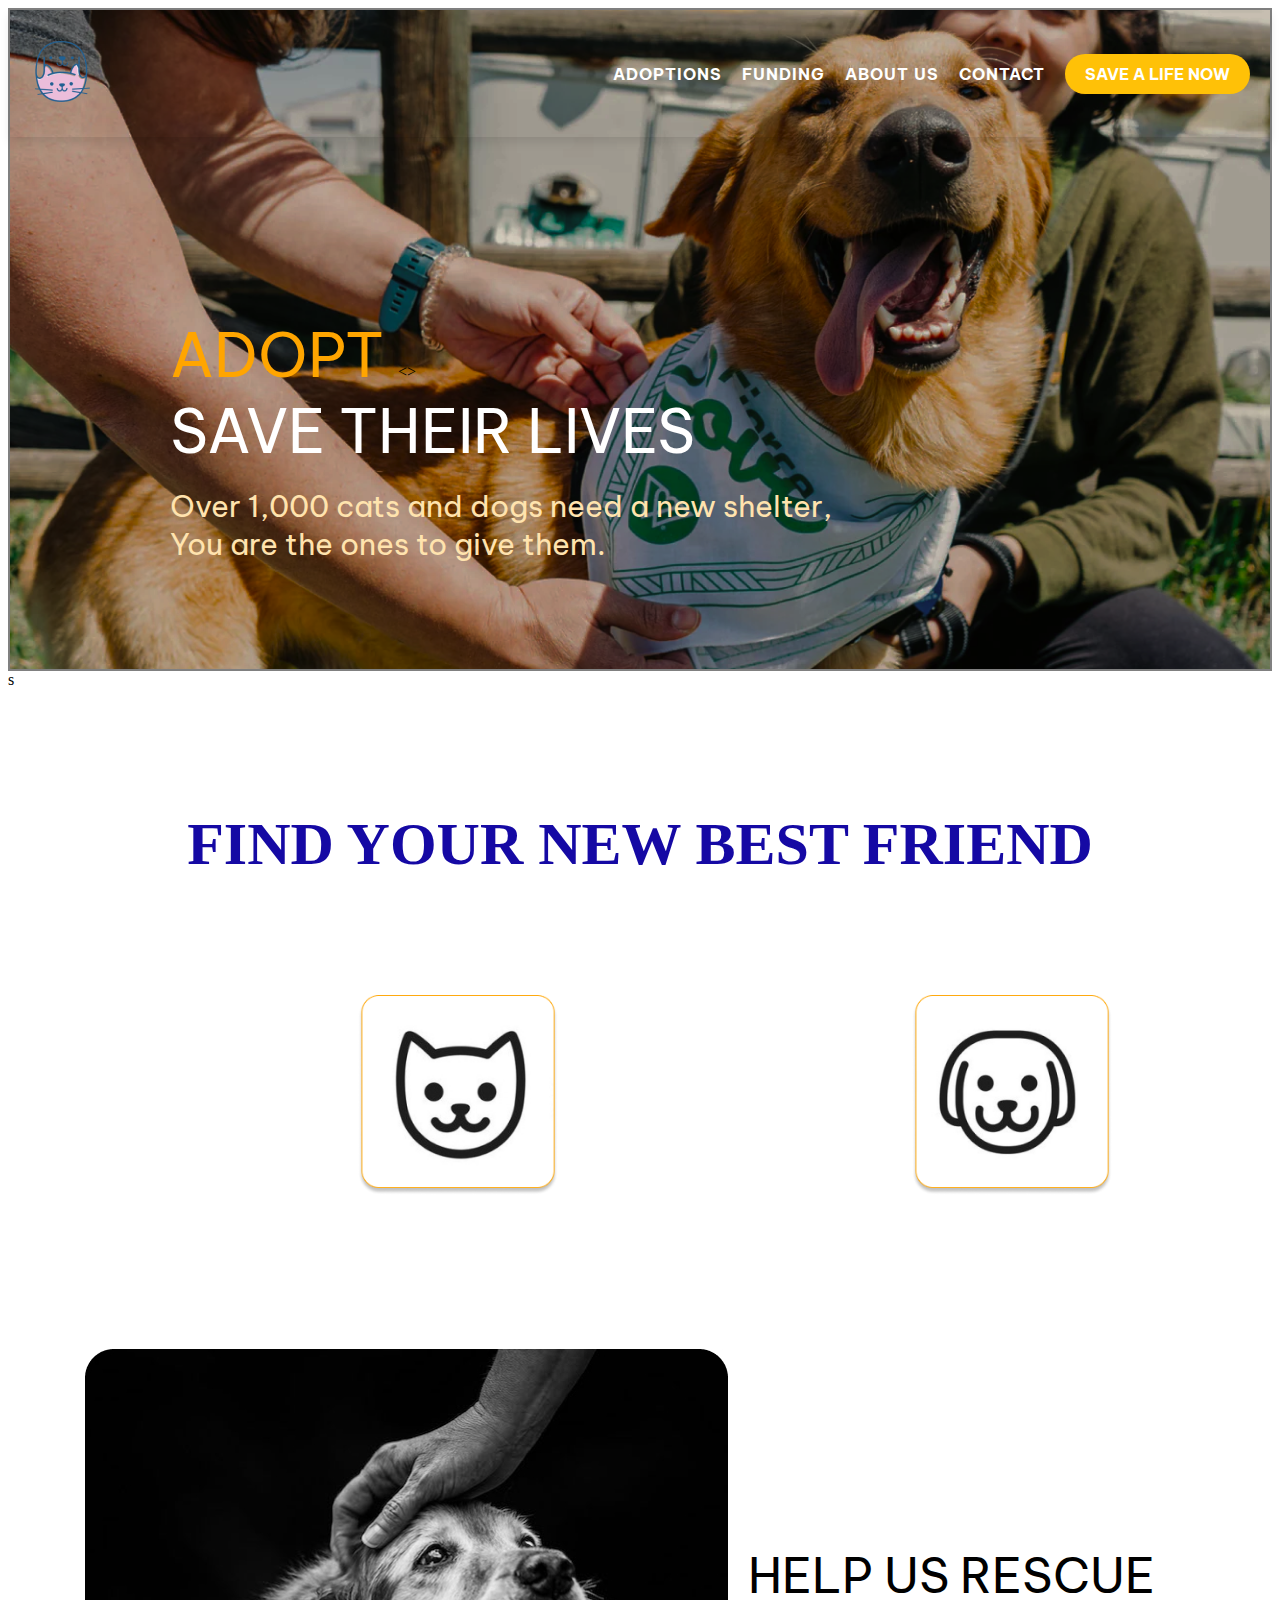
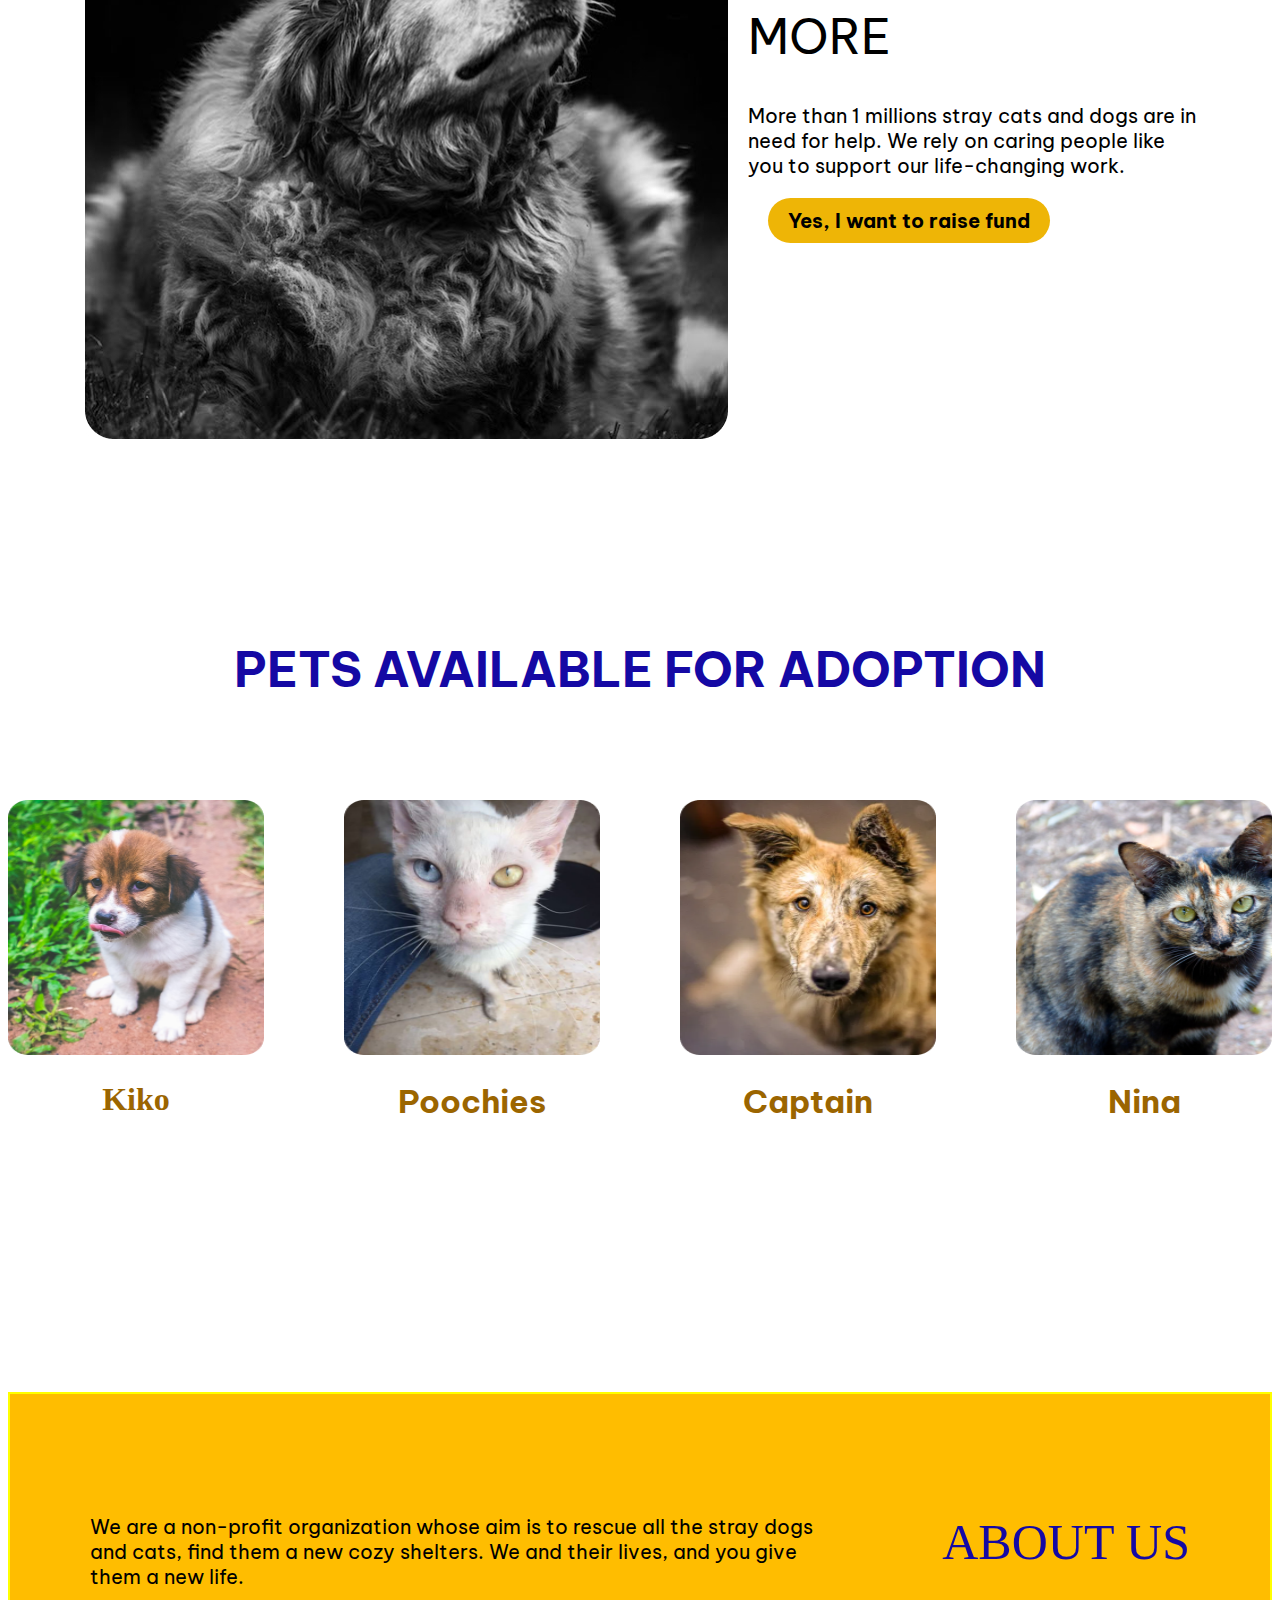
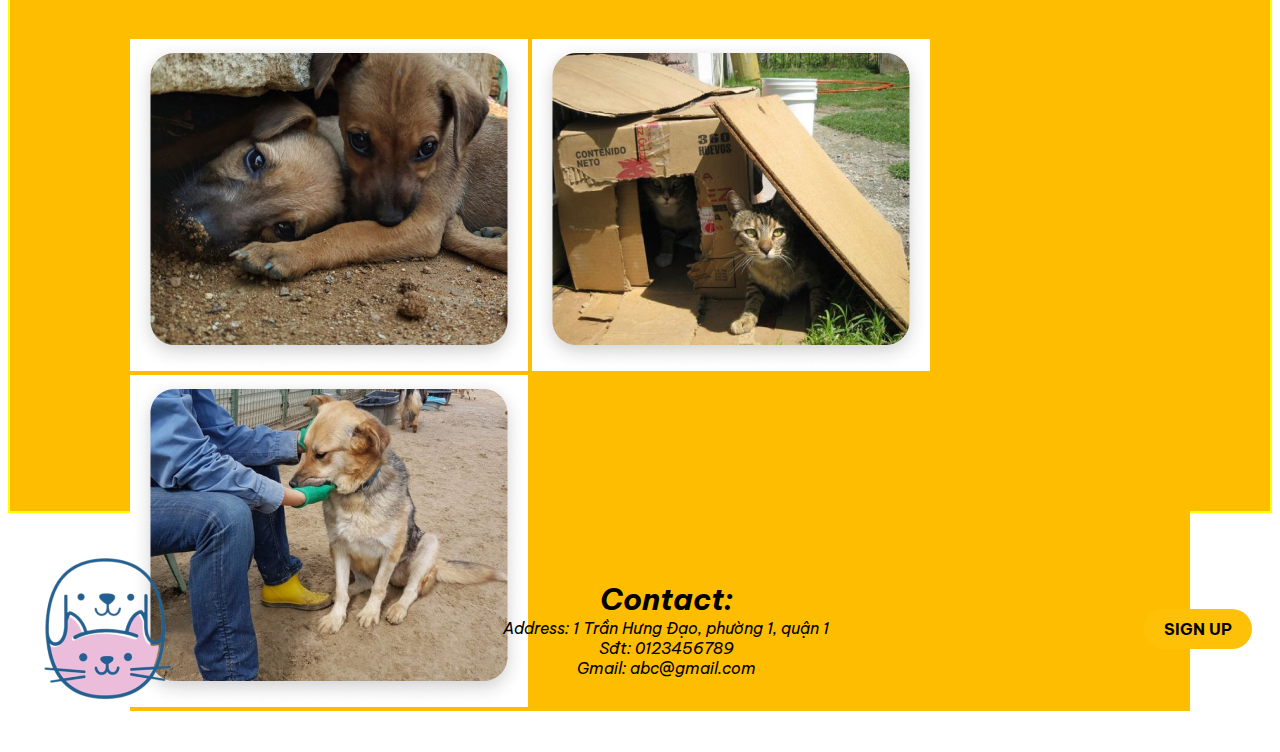
<file: index.html>
<!DOCTYPE html>
<html lang="en">
<head>
    <meta charset="UTF-8">
    <meta http-equiv="X-UA-Compatible" content="IE=edge">
    <meta name="viewport" content="width=device-width, initial-scale=1.0">
    <title>Document</title>
    <link rel="stylesheet" href="style.css">
    <link href="https://fonts.googleapis.com/css2?family=Be+Vietnam+Pro:wght@100@200@300@700@400@900&display=swap" rel="stylesheet">
</head>
<body>
    <div style="" class="header">
        <header class="header2">
            <div onclick="window.location.href='webb/homepage.html'" class="logo"><img src="webb/Rectangle 416.png" alt=""></div>
            <nav class="nav">
                <a href="#find_friend">Adoptions</a>
                <a href="#funding">Funding</a>
                <a href="#about">About us</a>
                <a href="#contact">Contact</a>
                <button class="cta" onclick="window.location.href='adopt_form/index.html'">SAVE A LIFE NOW</button>
            </nav>
        </header>
        <!-- <div class="header_function">
            <span>Adoptions</span>
            <span>Funding  </span>
            <span> About us</span>
            <span>Contact</span>
            <div class=" save_life"> <span> SAVE A LIVE NOW</span></div>
        </div> -->
        <div class="header_content">
            <span style="font-size: 60px; color: #FFA500;font-family: 'Be Vietnam Pro', sans-serif;">ADOPT </span> <><br>
            <span style="font-size: 60px; color: white; font-family: 'Be Vietnam Pro', sans-serif;">SAVE THEIR LIVES</span> <br> <br>
            <span style="color: #FFE3AE; font-size: 30px;font-family: 'Be Vietnam Pro', sans-serif;">Over 1,000 cats and dogs need a new shelter, <br>You are the ones to give them.</span>
        </div>
    </div>
s
    <div class="homepage_body" id="find_friend">
        <h1 style="margin-top: 121px; text-align: center; font-size: 60px; color: #1509A4;">FIND YOUR NEW BEST FRIEND</h1>
        <img onclick="window.location.href='webb/cat_in4.html'" class="find_friend_image" src="webb/Rectangle 418.png" alt="">
        <img onclick="window.location.href='webb/dog_in4.html'" class="find_friend_image" src="webb/Rectangle 419.png" alt="">
        <div class="help_us">
            <img class="img_help_us" src="webb/Rectangle 151.jpg" alt="">
            <div class="in4_help_us" id="funding">
                <span style="font-size: 48px; font-family: 'Be Vietnam Pro', sans-serif;">HELP US RESCUE <br> MORE</span> <br> <br>    <br>
                <span style="font-size: 20px; font-family: 'Be Vietnam Pro', sans-serif;">More than 1 millions stray cats and dogs are in <br> need for help. We rely on caring people like <br> you to support our life-changing work.</span>
                <div class="yes_fund_help_us"> <button onclick="window.location.href='donate/index.html'" style="color: black; " class="cta">Yes, I want to raise fund</button></div>
                
            </div>
        </div>
        <div class="homepage_body_end">
            <h1 style="font-family: 'Be Vietnam Pro', sans-serif;" class="pets_available"> PETS AVAILABLE FOR ADOPTION</h1>
            <div class="img_pets">
                <div class="wa" onclick="window.location.href='in4_pet/index.html'" class="in4_pets">
                    <img width="256px" height="255px" src="webb/Rectangle 420.png" alt="">
                    <h1 style="text-align: center; color:#9B6500 ;">Kiko</h1>
                </div>
                <div class="wa" onclick="window.location.href='in4_pet/index.html'" class="in4_pets">
                    <img width="256px" height="255px" src="webb/Rectangle 420 (1).png" alt="">
                    <h1 style="text-align: center; color:#9B6500 ; font-family: 'Be Vietnam Pro', sans-serif;">Poochies</h1>
                </div>
                <div class="wa" onclick="window.location.href='in4_pet/index.html'" class="in4_pets">
                    <img width="256px" height="255px" src="webb/Rectangle 420 (2).png" alt="">
                    <h1 style="text-align: center; color:#9B6500 ; font-family: 'Be Vietnam Pro', sans-serif;">Captain</h1>
                </div>
                <div class="wa" onclick="window.location.href='in4_pet/index.html'" class="in4_pets">
                    <img width="256px" height="255px" src="webb/Rectangle 420 (3).png" alt="">
                    <h1 style="text-align: center; color:#9B6500 ; font-family: 'Be Vietnam Pro', sans-serif;">Nina</h1>
                </div>
            </div>
        </div>

        <div class="footer" id="about">
            <div class="footer_in4">
                <div class="in4_us">
                    <span style=" font-family: 'Be Vietnam Pro', sans-serif;;">We are a non-profit organization whose aim is to rescue all the stray dogs <br> and cats, find them a new cozy shelters. We and their lives, and you give <br> them a new life.</span>
                </div>
                <div
                
                
                
                
                
                
                class="about_us">
                    <span  style="font-family: font-family: 'Be Vietnam Pro', sans-serif;;">ABOUT US</span>
                </div>
            </div>
            <div class="footer_img">
                <img src="webb/Rectangle 415.jpg" alt="">
                <img src="webb/Rectangle 415 (1).jpg" alt="">
                <img src="webb/Rectangle 415 (2).jpg" alt="">
            </div>
        </div>

        <div class="footer_2" id="contact">
            <img class="footer_2_img" src="webb/Rectangle 421.png" alt="">
           <address style="font-family: 'Be Vietnam Pro', sans-serif;">
            <Span style=" font-size: 30px; font-weight: bolder; font-family: 'Be Vietnam Pro', sans-serif;"> Contact:</Span> <br>
            Address: 1 Trần Hưng Đạo, phường 1, quận 1 <br>
            Sđt: 0123456789 <br>
            Gmail: abc@gmail.com
          </address>
          <div style="color: black;" class="cta" onclick="window.location.href='adopt_form/index.html'">SIGN UP</button>
          </div>
        </div>
    
</body>
</html>
</file>
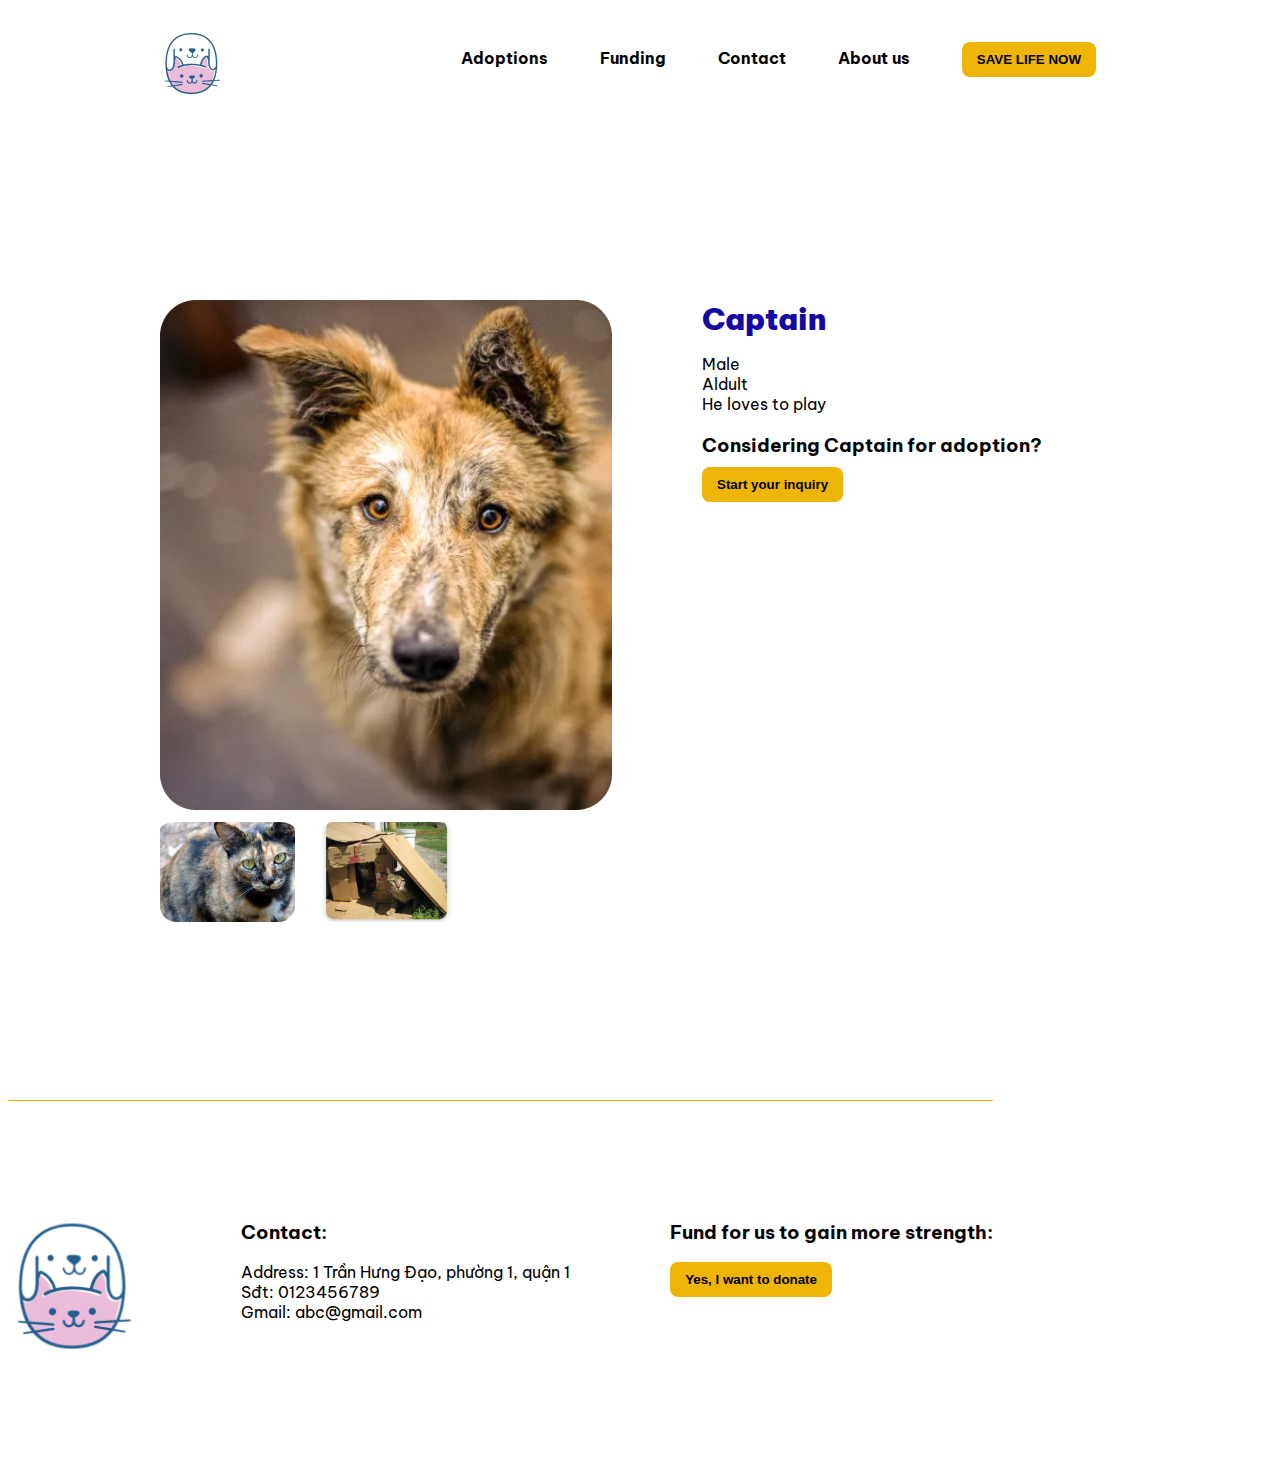
<file: in4_pet/index.html>
<!DOCTYPE html>
<html lang="en">
<head>
    <meta charset="UTF-8">
    <meta http-equiv="X-UA-Compatible" content="IE=edge">
    <meta name="viewport" content="width=device-width, initial-scale=1.0">
    <title>baitap-figma</title>
    <link rel="stylesheet" type="text/css" href="PetInfo.css">
    <link href="https://fonts.googleapis.com/css2?family=Be+Vietnam+Pro:wght@100@700&display=swap" rel="stylesheet">

<body>
    <section class="menu">
    <div class="header frame">
        <div class="logo">
            <img class="logo1" src="images/rectangle-416@2x.png" alt="logo">
        </div>
        <div class="menubar">
         <div class="option">Adoptions</div>
         <div class="option">Funding</div>
         <div class="option">Contact</div>
         <div class="option" onclick="window.location.href='about_us/index.html'">About us</div>
         <div class="button">
         <button class="save" onclick="window.location.href='donate/index.html'">SAVE LIFE NOW</button> 
        </div></div>
    </div>
    </section>

    <section class="petinfo">
        <div class="image">
            <div class="pic1">
                <img class="bigpic" src="images/rectangle-420-2@2x.png" alt="PIC11">
            </div>
            <div class="smallpic">
                <img class="small" src="images/rectangle-420-3@2x.png" alt="PIC11">
                <img class="small" src="images/rectangle-415-1.jpg" alt="PIC11">
            </div>
        </div>
        <div class="info" >
            <h2 class="name"><b>Captain</b></h2>
            <p class="male">Male<br/>Aldult<br/>He loves to play</p>
            <h3 class="Consider">Considering Captain for adoption?</h3>
            <button class="adopt" onclick="window.location.href='adopt_form/index.html'">Start your inquiry</button>

        </div>
    </section>
    <div class="footer" >
        <dic class="logoend" id="contact">
            <img class="footerlogo" src="images/rectangle-416@2x.png" alt="logo">
        </dic>
        <div class="sdt">
          <h3 class="title2" > Contact:</h1> 
           Address: 1 Trần Hưng Đạo, phường 1, quận 1 <br>
           Sđt: 0123456789 <br>
           Gmail: abc@gmail.com
        </div>
        <div class="donate">
          <h3 class="title2">Fund for us to gain more strength:</h1>
          <button class="yes">Yes, I want to donate</button>
        </div>
     </div>
</body>
</file>
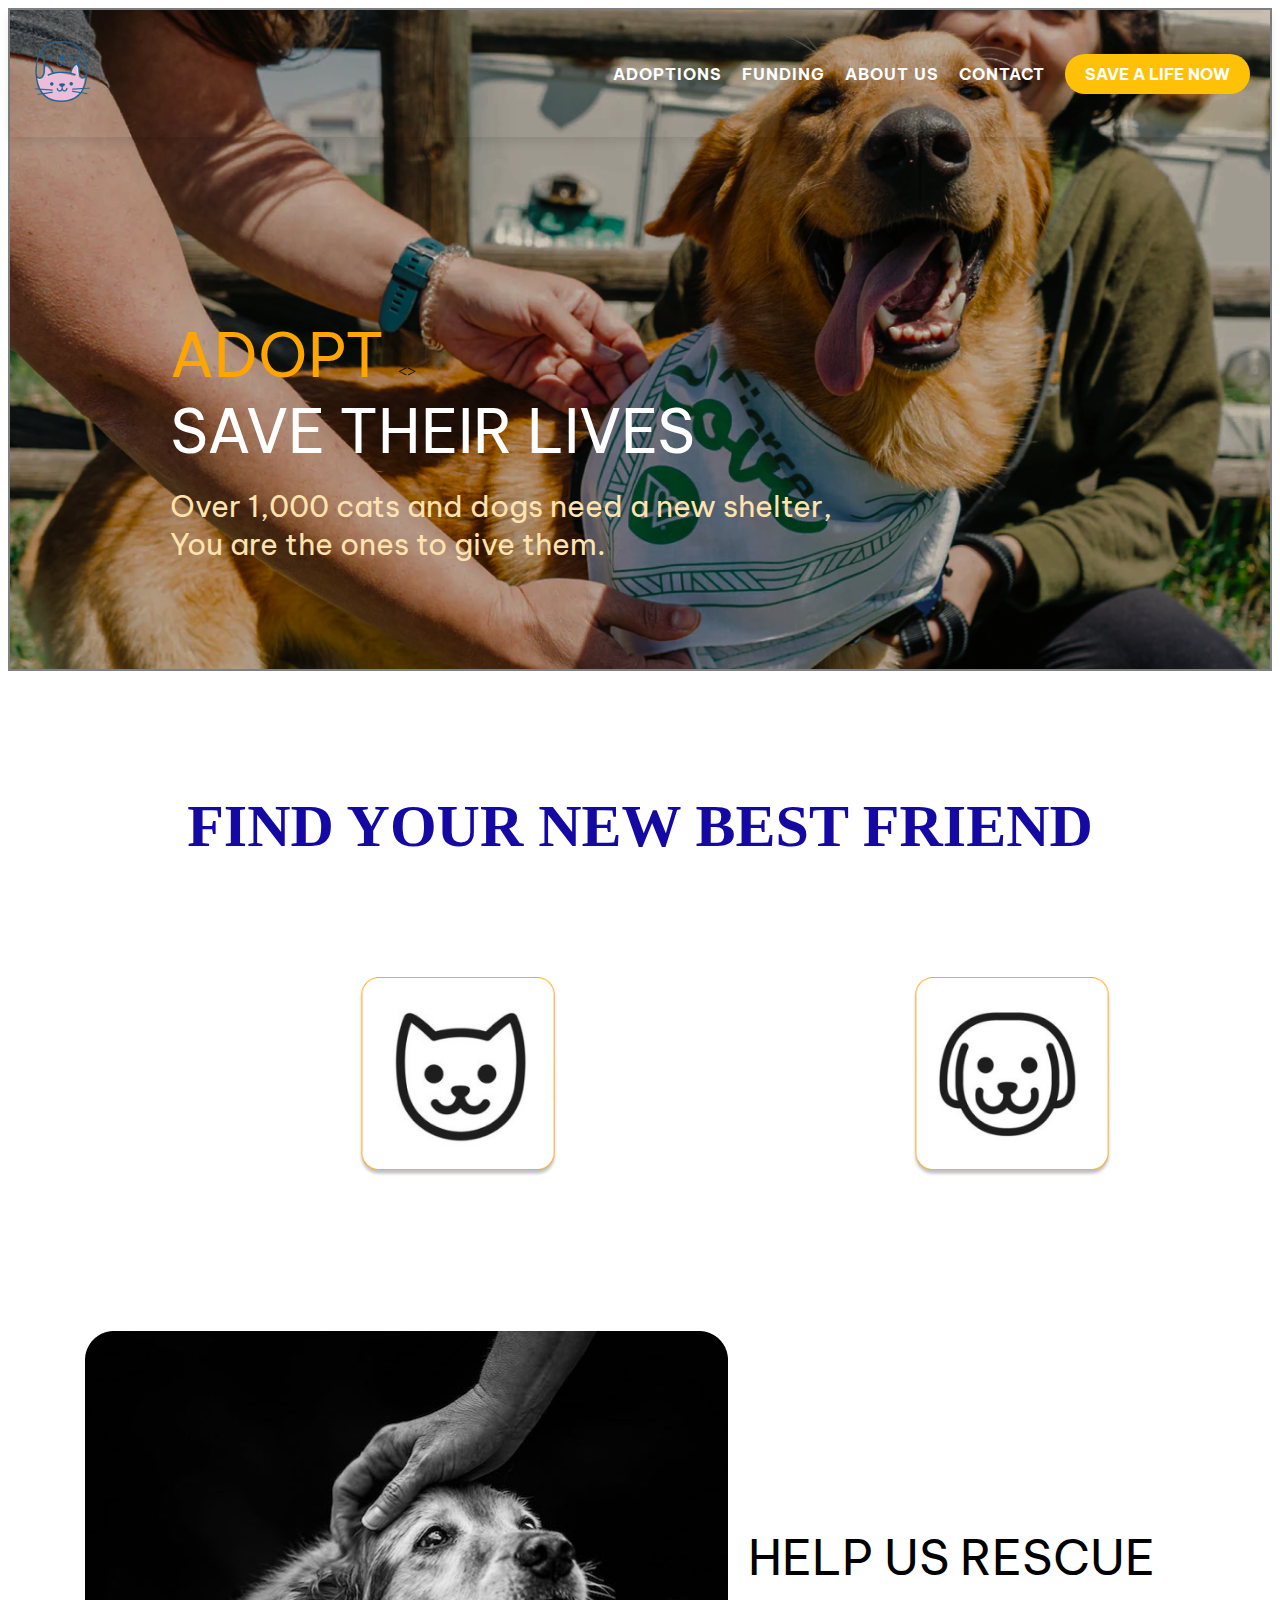
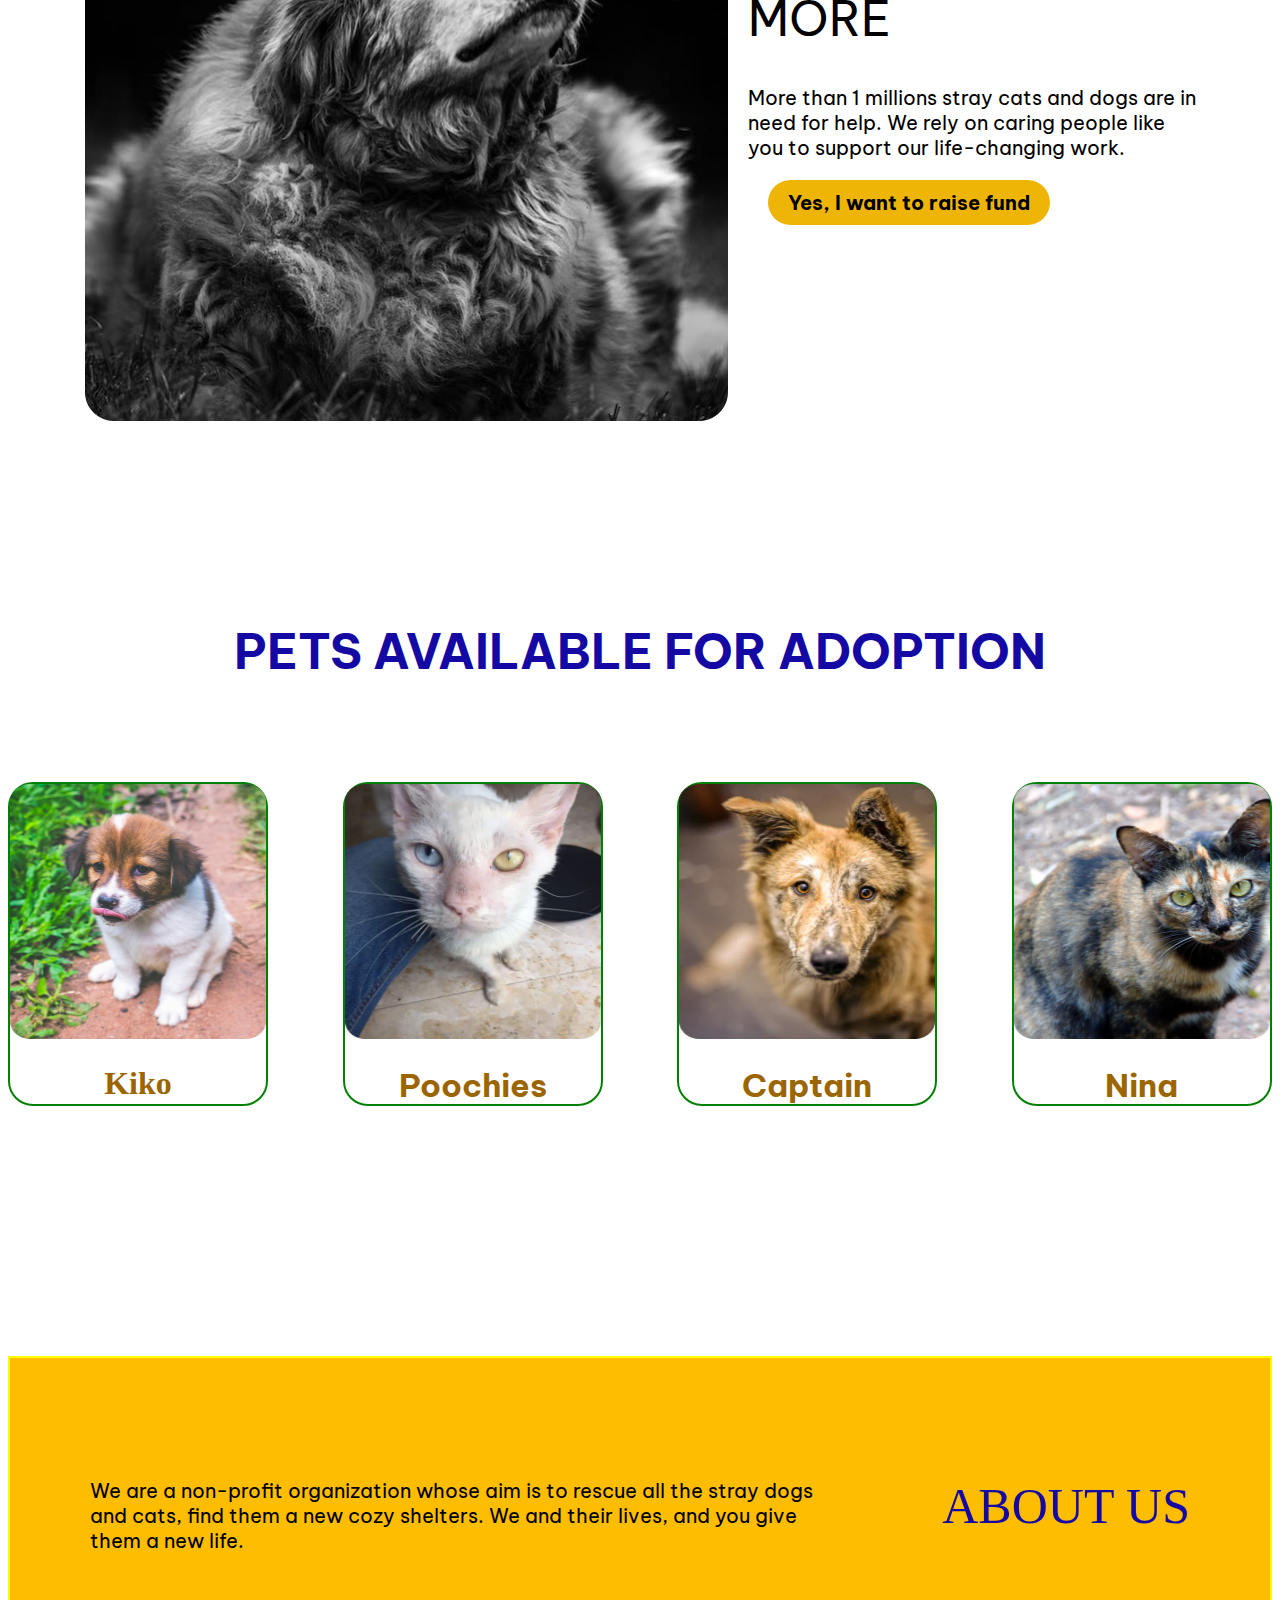
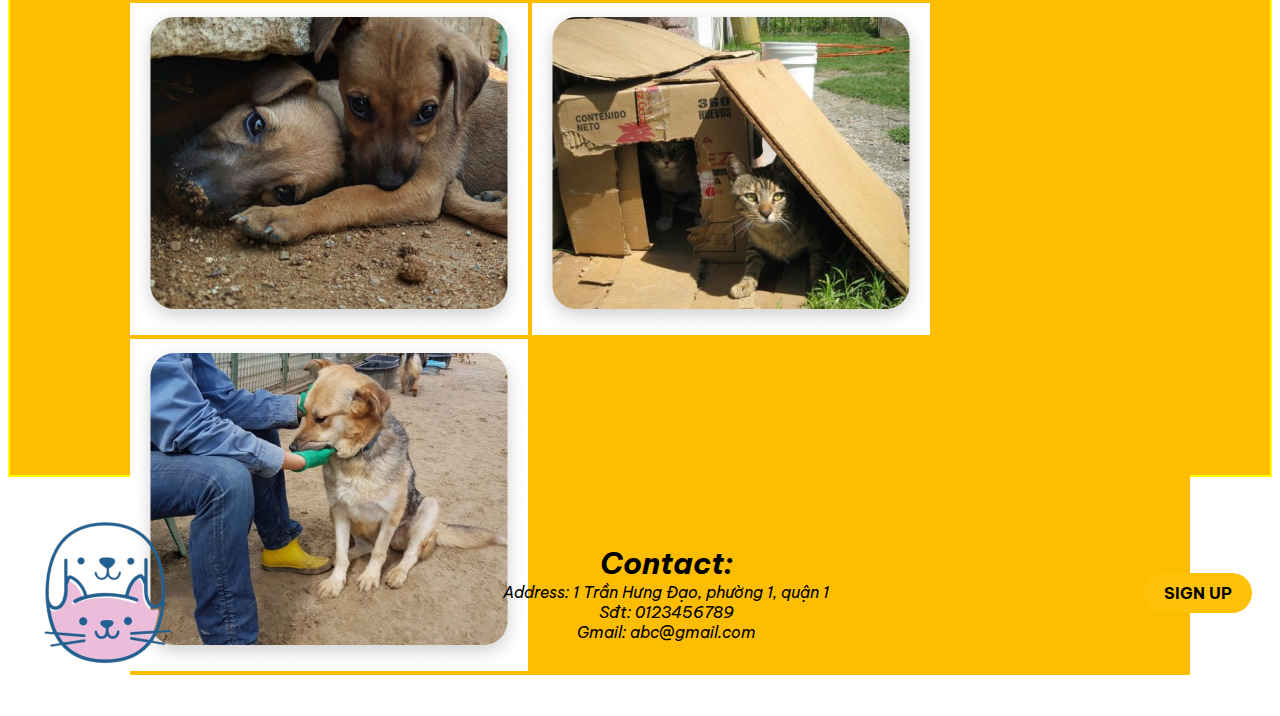
<file: homepage.html>
<!DOCTYPE html>
<html lang="en">
<head>
    <meta charset="UTF-8">
    <meta http-equiv="X-UA-Compatible" content="IE=edge">
    <meta name="viewport" content="width=device-width, initial-scale=1.0">
    <title>Document</title>
    <link rel="stylesheet" href="style.css">
    <link href="https://fonts.googleapis.com/css2?family=Be+Vietnam+Pro:wght@100@200@300@700@400@900&display=swap" rel="stylesheet">
</head>
<body>
    
    <div style="" class="header">
        <header class="header2">
            <div class="logo"><img src="/webb/Rectangle 416.png" alt=""></div>
            <nav class="nav">
                <a href="#find_friend">Adoptions</a>
                <a href="#funding">Funding</a>
                <a onclick="window.location.href='/about_us'" href="#">About us</a>
                <a href="#contact">Contact</a>
                <button onclick="window.location.href='/adopt_form'" class="cta">SAVE A LIFE NOW </button>
            </nav>
        </header>
        <!-- <div class="header_function">
            <span>Adoptions</span>
            <span>Funding  </span>
            <span> About us</span>
            <span>Contact</span>
            <div class=" save_life"> <span> SAVE A LIVE NOW</span></div>
        </div> -->
        <div class="header_content">
            <span style="font-size: 60px; color: #FFA500;font-family: 'Be Vietnam Pro', sans-serif;">ADOPT </span> <><br>
            <span style="font-size: 60px; color: white; font-family: 'Be Vietnam Pro', sans-serif;">SAVE THEIR LIVES</span> <br> <br>
            <span style="color: #FFE3AE; font-size: 30px;font-family: 'Be Vietnam Pro', sans-serif;">Over 1,000 cats and dogs need a new shelter, <br>You are the ones to give them.</span>
        </div>
    </div>

    <div class="homepage_body" id="find_friend">
        <h1 style="margin-top: 121px; text-align: center; font-size: 60px; color: #1509A4;">FIND YOUR NEW BEST FRIEND</h1>
        <img onclick="window.location.href='/webb/cat_in4.html'" class="find_friend_image" src="/webb/Rectangle 418.png" alt="">
        <img onclick="window.location.href='/webb/dog_in4.html'" class="find_friend_image" src="/webb/Rectangle 419.png" alt="">
        <div class="help_us">
            <img class="img_help_us" src="/webb/Rectangle 151.jpg" alt="">
            <div class="in4_help_us" id="funding">
                <span style="font-size: 48px; font-family: 'Be Vietnam Pro', sans-serif;">HELP US RESCUE <br> MORE</span> <br> <br>    <br>
                <span style="font-size: 20px; font-family: 'Be Vietnam Pro', sans-serif;">More than 1 millions stray cats and dogs are in <br> need for help. We rely on caring people like <br> you to support our life-changing work.</span>
                <div class="yes_fund_help_us"> <button onclick="window.location.href='/donate'" style="color: black; " class="cta">Yes, I want to raise fund</button></div>
                
            </div>
        </div>
        <div class="homepage_body_end">
            <h1 style="font-family: 'Be Vietnam Pro', sans-serif;" class="pets_available"> PETS AVAILABLE FOR ADOPTION</h1>
            <div class="img_pets">
                <div onclick="window.location.href='/in4_pet'" class="in4_pets">
                    <img width="256px" height="255px" src="/webb/Rectangle 420.png" alt="">
                    <h1 style="text-align: center; color:#9B6500 ;">Kiko</h1>
                </div>
                <div onclick="window.location.href='/in4_pet'" class="in4_pets">
                    <img width="256px" height="255px" src="/webb/Rectangle 420 (1).png" alt="">
                    <h1 style="text-align: center; color:#9B6500 ; font-family: 'Be Vietnam Pro', sans-serif;">Poochies</h1>
                </div>
                <div onclick="window.location.href='/in4_pet'" class="in4_pets">
                    <img width="256px" height="255px" src="/webb/Rectangle 420 (2).png" alt="">
                    <h1 style="text-align: center; color:#9B6500 ; font-family: 'Be Vietnam Pro', sans-serif;">Captain</h1>
                </div>
                <div onclick="window.location.href='/in4_pet'" class="in4_pets">
                    <img width="256px" height="255px" src="/webb/Rectangle 420 (3).png" alt="">
                    <h1 style="text-align: center; color:#9B6500 ; font-family: 'Be Vietnam Pro', sans-serif;">Nina</h1>
                </div>
            </div>
        </div>

        <div class="footer">
            <div class="footer_in4">
                <div class="in4_us">
                    <span style=" font-family: 'Be Vietnam Pro', sans-serif;;">We are a non-profit organization whose aim is to rescue all the stray dogs <br> and cats, find them a new cozy shelters. We and their lives, and you give <br> them a new life.</span>
                </div>
                <div
                
                
                
                
                
                
                class="about_us">
                    <span  style="font-family: font-family: 'Be Vietnam Pro', sans-serif;;">ABOUT US</span>
                </div>
            </div>
            <div class="footer_img">
                <img src="/webb/Rectangle 415.jpg" alt="">
                <img src="/webb/Rectangle 415 (1).jpg" alt="">
                <img src="/webb/Rectangle 415 (2).jpg" alt="">
            </div>
        </div>

        <div class="footer_2" id="contact">
            <img class="footer_2_img" src="/webb/Rectangle 421.png" alt="">
           <address style="font-family: 'Be Vietnam Pro', sans-serif;">
            <Span style=" font-size: 30px; font-weight: bolder; font-family: 'Be Vietnam Pro', sans-serif;"> Contact:</Span> <br>
            Address: 1 Trần Hưng Đạo, phường 1, quận 1 <br>
            Sđt: 0123456789 <br>
            Gmail: abc@gmail.com
          </address>
          <div style="color: black;" class="cta" onclick="window.location.href='/adopt_form'">SIGN UP</button>
          </div>
        </div>
    
</body>
</html>
</file>
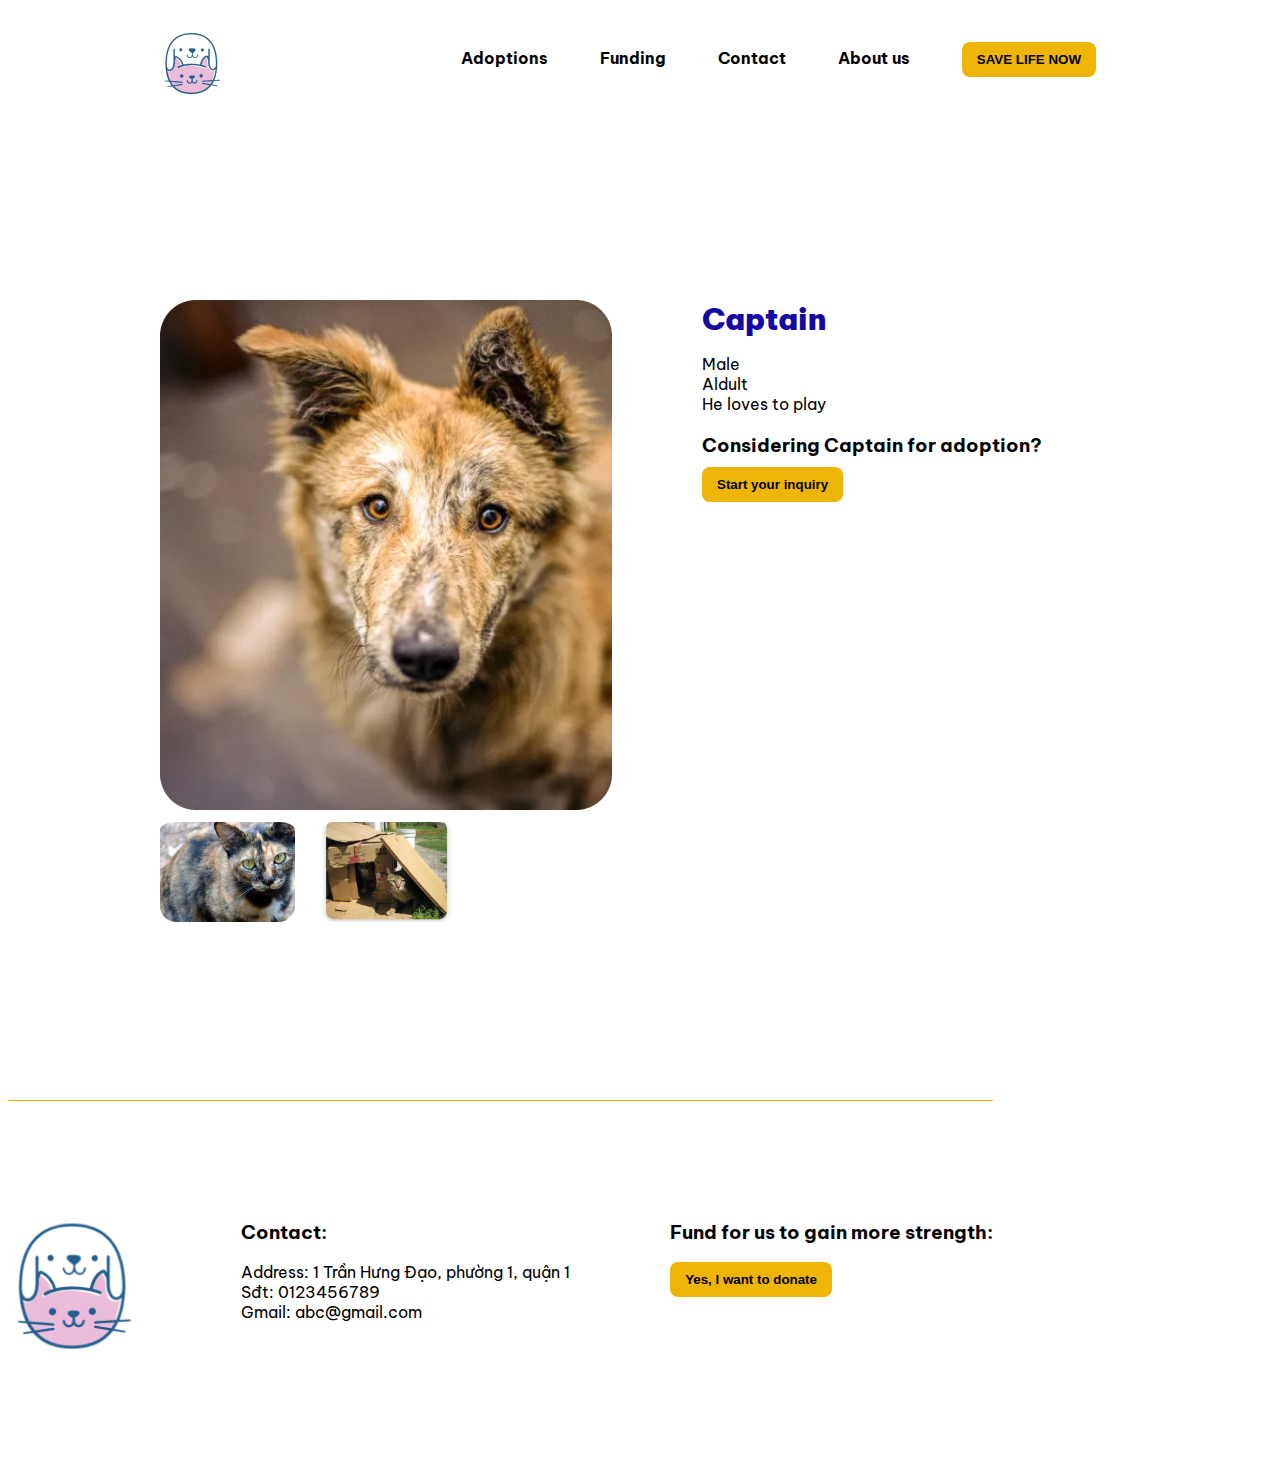
<file: in4_pet/PetInfo.html>
<!DOCTYPE html>
<html lang="en">
<head>
    <meta charset="UTF-8">
    <meta http-equiv="X-UA-Compatible" content="IE=edge">
    <meta name="viewport" content="width=device-width, initial-scale=1.0">
    <title>baitap-figma</title>
    <link rel="stylesheet" type="text/css" href="PetInfo.css">
    <link href="https://fonts.googleapis.com/css2?family=Be+Vietnam+Pro:wght@100@700&display=swap" rel="stylesheet">

<body>
    <section class="menu">
    <div class="header frame">
        <div class="logo">
            <img class="logo1" src="images/rectangle-416@2x.png" alt="logo">
        </div>
        <div class="menubar">
         <div class="option">Adoptions</div>
         <div class="option">Funding</div>
         <div class="option">Contact</div>
         <div class="option">About us</div>
         <div class="button">
         <button class="save">SAVE LIFE NOW</button> 
        </div></div>
    </div>
    </section>

    <section class="petinfo">
        <div class="image">
            <div class="pic1">
                <img class="bigpic" src="images/rectangle-420-2@2x.png" alt="PIC11">
            </div>
            <div class="smallpic">
                <img class="small" src="images/rectangle-420-3@2x.png" alt="PIC11">
                <img class="small" src="images/rectangle-415-1.jpg" alt="PIC11">
            </div>
        </div>
        <div class="info" >
            <h2 class="name"><b>Captain</b></h2>
            <p class="male">Male<br/>Aldult<br/>He loves to play</p>
            <h3 class="Consider">Considering Captain for adoption?</h3>
            <button class="adopt" onclick="window.location.href='adopt_form/index.html'">Start your inquiry</button>

        </div>
    </section>
    <div class="footer" >
        <dic class="logoend" id="contact">
            <img class="footerlogo" src="images/rectangle-416@2x.png" alt="logo">
        </dic>
        <div class="sdt">
          <h3 class="title2" > Contact:</h1> 
           Address: 1 Trần Hưng Đạo, phường 1, quận 1 <br>
           Sđt: 0123456789 <br>
           Gmail: abc@gmail.com
        </div>
        <div class="donate">
          <h3 class="title2">Fund for us to gain more strength:</h1>
          <button class="yes">Yes, I want to donate</button>
        </div>
     </div>
</body>
</file>
<file: style.css>
.header{
    
    height: 659px;
    border: 2px solid gray;
    background-image: url(webb/Rectangle\ 417.png);
    background-repeat: no-repeat;
    background-size: cover;
}

.header2 {
    display: flex;
    justify-content: space-between;
    align-items: center;
    padding: 20px;
    z-index: 1;
    color: white;
    box-shadow: 0px 5px 10px rgba(0,0,0,0.1);
}

.wa{
    cursor: pointer;
}

.logo {
    
    font-weight: bold;
    color: white    ;
}

.nav {
    display: flex;
    align-items: center;
    color: white;
    font-family: 'Be Vietnam Pro', sans-serif;
}

.nav a {
    margin-right: 20px;
    text-decoration: none;
    color: white;
    font-size: 16px;
    text-transform: uppercase;
    letter-spacing: 1px;
    font-weight: bolder;
}

.cta {
    background-color: #ffc107;
    color: #fff;
    padding: 10px 20px;
    border-radius: 20px;
    font-size: 16px;
    font-weight: bold;
    cursor: pointer;
    transition: background-color 0.3s ease;
    border: none;
    font-family: 'Be Vietnam Pro', sans-serif;
}

.cta:hover {
    background-color: #ff9800;
}

/* .header_function{
   
    height: 57px;
    margin-top: 23px;
    z-index: 1;
    background-color: rgba(255, 255, 255, 0.3);
}

.header_function span{
    color: black;
    font-weight: bolder;
    text-align:justify;
    border-color: aqua;
    display: inline-block;
    /* padding-top: 20px;
    padding-right: 200px;
    padding-left: 50px;
    
    
}

.save_life{
    background-color: #EEB506;
    border-radius: 2px;
    display: inline-block;
    width: 186px;
    height: 49px;
    left: 25px;
    text-align: left;
} */

.header_content{
    padding-left: 160px;
    padding-top: 180px;
    
    
} 

.find_friend_image{
    margin-top: 76px;
    margin-left: 350px;
    width: 200px;
    height: 200px;
}
.help_us{
    margin-top: 150px;
    display: flex;
    justify-content: center; /* canh giữa theo chiều ngang */
    align-items: center; /* canh giữa theo chiều dọc */
}

.in4_help_us{
    margin-left: 20px;
    /* height: 300px;
    margin-left: 171px;
    display: inline-block; 
    text-align: center;
    position: absolute;
    left: 510px;
    margin-top: 350px; */
}

.yes_fund_help_us{
    
    /* text-align: center;
    margin-top: 28px;
    margin-left: 50px;
    background-color: #EEB506;
    border-radius: 50px;
    width: 260px;
    height: 54px; */
}

.img_help_us{
    /* width: 643px;
    height: 690px;
    margin-top: 152px; */
    max-width: 100%;
}

.homepage_body_end{
    
    margin-top: 200px;
}

.pets_available{
  
    text-align: center;
    color: #1509A4;
    font-size: 48px;   
}

.img_pets{
    display: flex;
    justify-content: space-between;
    margin-top: 100px;
    


}

.in4_pets{
    border: 2px solid green ;
    border-radius: 25px;
    width: 256px;
    height: 320px;
}

.footer{
    border: 2px solid yellow;
    margin-top: 250px;
    height: 717px;
    background-color: #FFBD00;
    padding: 0px 80px 0px 80px;
}

.footer_in4{
    /* height: 150px; */
    display: flex;
    /* display: flex; */
    justify-content: space-between;
    align-items: center;
    margin-top: 100px;
}

.in4_us{
    font-size: 20px;
   
    display: inline;
    margin-top: 20px;
    display: inline-block;
    


}

.about_us{
    font-size: 50px;
    /* margin-left: 900px; */
    color: #1509A4;
    
   

}

.footer_img{
    margin-top: 50px;
    color: #EEB506;  
    background-color:  #FFBD00;
    margin-left: 40px;

}

.footer_2{
    /*   */
    display: flex;
    justify-content: space-between;
    align-items: center;
    padding: 20px;
}

.footer_2_img{
    /* width: 160px;
    height: 191px;
    display:;
    padding-top: 122px; */
    text-align: center;
}

address{
    /* display: inline-block;
    margin-left: 200px;
    padding-top: 0px; */
    text-align: center;
}

.footer_end_div{
    display: block;
    justify-content: space-between;
    align-items: center;
}

.sign_up_end_footer button{
    font-size: 40px;
    font-weight: bolder;
    border-radius: 50px;
    background-color: #EEB506;
    text-align: center;
}

.yes_fund_help_us button{
    font-size: 20px;
    font-weight: bolder;
    border-radius: 50px;
    background-color: #EEB506;
    text-align: center;
    margin-top: 20px;
    margin-left: 20px;
}










.we_have_50_pets{
    text-align: center;
    /* border: 2px solid red; */
    margin-top: 269px;
    padding-top: 0px;
    font-size: 40px;
    font-family: 'Be Vietnam Pro', sans-serif;
}

.pets_50_div{
    /* border: 2px solid yellow; */
    margin-top: 100px;
    display: flex;
    flex-direction: row;
    flex-wrap: wrap;
    flex-grow: 2px;
    justify-content: space-around;
    
   
    
    
}

.pets_50_in4{
    border: 2px solid green;
    width: 226px;
    height: 310px;
    border-radius: 20px;
    margin-left: 40px;
    margin-right: 80px;
    margin-bottom: 40px;
}

.pets_50_in4 span{
    padding-left: 80px;
    color: #9B6500;
    font-size: 24px;
    font-family: 'Be Vietnam Pro', sans-serif;

}

.show_more{
    width: 150px;
    height: 30px;
    background-color: #EEB506;
    border-radius: 50px;
    text-align: center;
    font-weight: bolder;
   margin-left: 612px;
   margin-top: 80px;
   padding-top: 15px;
}

.header_content span{
    font-size: 40px;
}






/* @media (max-width: 768px){
    .header2 {
        display: inline-block;
    }
}

@media (max-width: 540px) */


@media only screen and (max-width: 768px) {
    .header2 {
        flex-direction: column;
        align-items: flex-start;
    }

    .nav {
        margin-top: 20px;
    }

    .nav a {
        display: block;
        margin-bottom: 10px;
    }

    .find_friend_image{
        margin-left: 100px;
    }

    .help_us{
        display: inline-block;
    }
    .in4_help_us{
        text-align: center;
    }

    .img_pets{
        display: block;
    }

    .in4_pets{
        margin: auto;
        margin-top: 30px;
    }

    .footer{
        height: fit-content;
    }

    .footer_img{
        display: block;
    }

}




@media only screen and (max-width: 540px){
    .nav a{
        font-size: 10px;
    }

    .header_content span {
        font-size: 20px;
    }

}
</file>
<file: in4_pet/PetInfo.css>
@media screen and (max-width: 768px) {
  .item {
    flex: 0 0 50%; /* Adjusted width: 50% */
  }
}

.container {
  display: flex;
  flex-direction: column;
  align-content: center;
  position: relative;
}

.menu div {
  display: inline-block;
}

.option:hover {
  text-decoration: underline;
  text-decoration-color: #EEB506;
}
.menubar div {
  color:black;
  padding: 12px 24px;
  font-family: 'Be Vietnam Pro', sans-serif;
  font-weight:700;
  cursor: pointer;
}

.menubar {
  display: flex;
  flex-direction: row;
  position: absolute;
  right: 160px;
  top:30px;

}

.save, .adopt, .yes {
  background-color: #EEB506;
  padding-left: 15px;
  padding-right: 15px;
  padding-top: 10px;
  padding-bottom: 10px;
  border-radius: 8px;
  border: none;
  font-weight: bold;
}

.save:hover, .adopt:hover ,.yes:hover{
  opacity: 50%;
}

.logo1 {
  height: 83px;
  min-width: 65px;
  object-fit: cover;
  position:absolute;
  left: 160px;
}


.petinfo {
  display: flex;
  flex-direction: row;
  position: absolute;
  top: 300px;
  left:160px;
  right: 160px;
}

.pic1 div {
  display: flex;
  flex-direction: column;
}

.smallpic {
  display: flex;
  flex-direction: row;
  gap:24px;
}

.small {
  background-position: 50% 50%;
  object-fit: cover;
  height: 100px;
  min-width: 135px;
  border-radius: 16px;
  position: relative;
  padding-top: 8px;
}
.bigpic {
  size: 30%;
}

.info {
  position: relative;
  left: 90px;
}

.name {
  font-family: 'Be Vietnam Pro', sans-serif;
  font-weight: bolder;
  color: #1509A4;
  font-size:30px;
  margin: 0px;
}

.male {
  font-family: 'Be Vietnam Pro', sans-serif;
}

.Consider {
  font-family: 'Be Vietnam Pro', sans-serif;
  margin-bottom: 10px;
}


.footer {
   position: absolute;
   top: 900px;
  font-family: 'Be Vietnam Pro', sans-serif;
  display: flex;
  flex-direction: row;
  justify-content:center;
  align-items:flex-start;
  margin-top: 200px;
  gap: 100px;
  padding-top: 100px;
  padding-bottom: 100px;
  border-top: 1px solid;
  border-color: #FFA500;
}

.footerlogo {
  height: 170px;
}
</file>
